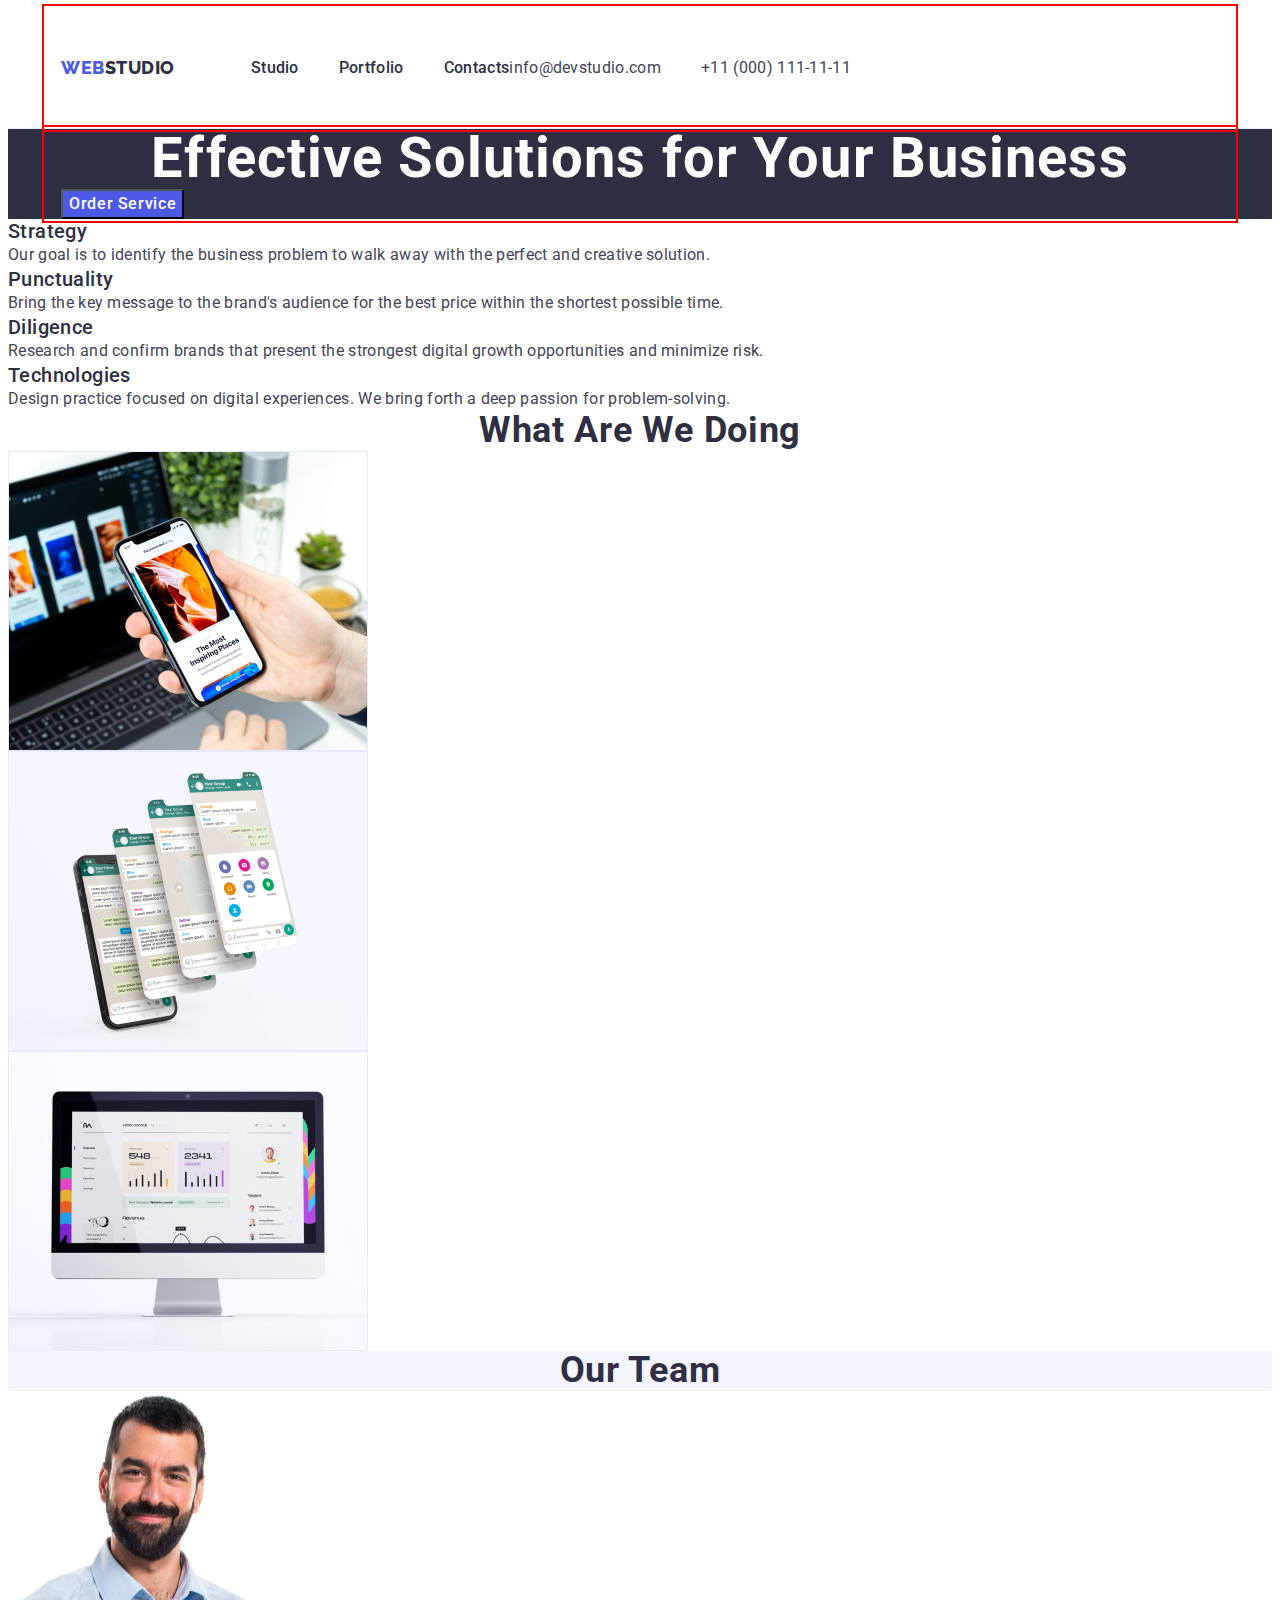
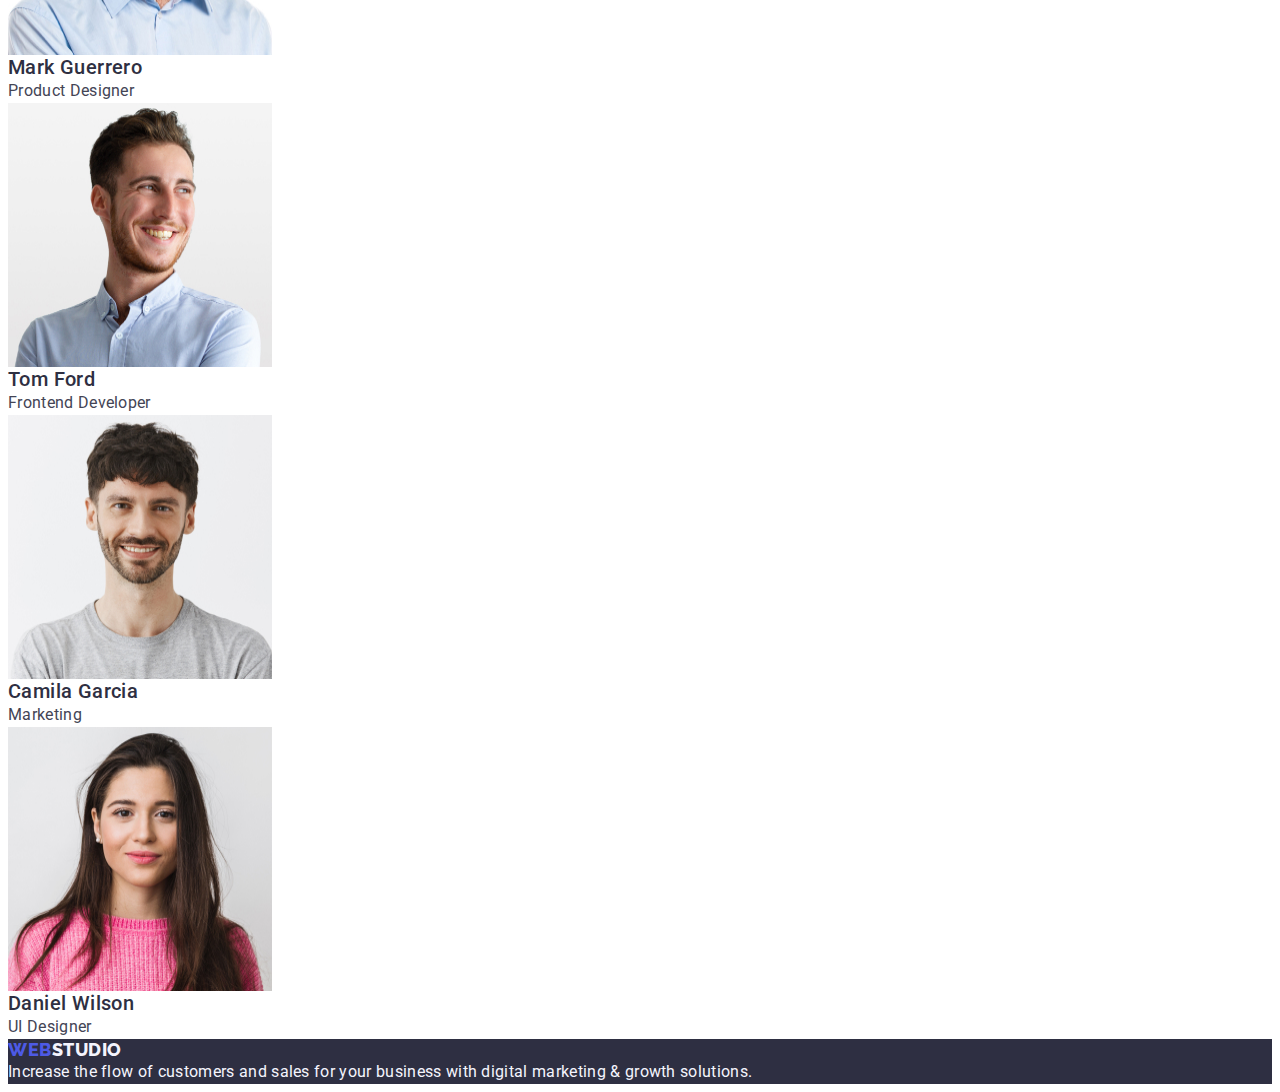
<file: index.html>
<!DOCTYPE html>
<html lang="en">
<head>
    <meta charset="UTF-8">
    <meta http-equiv="X-UA-Compatible" content="IE=edge">
    <meta name="viewport" content="width=device-width, initial-scale=1.0">
    <title>WebStudio</title>
    <link rel="preconnect" href="https://fonts.googleapis.com">
    <link rel="preconnect" href="https://fonts.gstatic.com" crossorigin>
    <link href="https://fonts.googleapis.com/css2?family=Raleway:wght@800&family=Roboto:wght@400;500;700&display=swap"
        rel="stylesheet">
    <link rel="stylesheet" href="https://cdnjs.cloudflare.com/ajax/libs/modern-normalize/1.1.0/modern-normalize.min.css" 
        integrity="sha512-wpPYUAdjBVSE4KJnH1VR1HeZfpl1ub8YT/NKx4PuQ5NmX2tKuGu6U/JRp5y+Y8XG2tV+wKQpNHVUX03MfMFn9Q==" 
        crossorigin="anonymous" 
        referrerpolicy="no-referrer" />
    <link rel="stylesheet" href="./css/style.css">
</head>
<body>
    <!--Top line-->
    <header class="page-header">        
        <div class="header-container container">
            <nav class="header-nav">   
                <a class="logo link" href="./index.html">WEB<span class="logo-dark">Studio</span></a>
                <ul class="header-nav-list list">
                    <li class="header-nav-item">
                        <a class="header-nav-link link" href="./index.html">Studio</a>
                    </li>
                    <li class="header-nav-item">
                        <a class="header-nav-link link" href="./portfolio.html">Portfolio</a>
                    </li>
                    <li class="header-nav-item">
                        <a class="header-nav-link link" href="">Contacts</a>
                    </li>
                </ul>
            </nav>
            <address class="header-contacts">
                <ul class="contacts-list list">
                    <li class="contacts-item">
                        <a class="contacts-link link" href="mailto:info@devstudio.com">info@devstudio.com</a>
                    </li>
                    <li class="contacts-item">
                        <a class="contacts-link link" href="tel:+110001111111">+11 (000) 111-11-11</a>
                    </li>
                </ul>
            </address>
        </div>
    </header>
    <main class="page-main">
        <!--Hero Section-->
        <section class="hero-section">
            <div class="container">
                <h1 class="hero-title">
                    Effective Solutions
                 for Your Business
                </h1>
                <button class="hero-sect-btn" type="button">Order Service</button>
            </div>
        </section>
        <!--Section_1-->
        <section>
            <h2 hidden class="text-style-subtitle">Feature</h2>
            <ul class="list">
                <li class="item">
                    <h3 class="text-style-header-item">Strategy</h3>
                    <p class="content">Our goal is to identify the business
                    problem to walk away with the perfect and creative solution.</p>
                </li>
                <li class="item">
                    <h3 class="text-style-header-item">Punctuality</h3>
                    <p class="content">Bring the key message to the brand's audience for the best price within the shortest possible time.</p>
                </li>
                <li class="item">
                    <h3 class="text-style-header-item">Diligence</h3>
                    <p class="content">Research and confirm brands that present the strongest digital growth opportunities and minimize risk.</p>
                </li>
                <li class="item">
                    <h3 class="text-style-header-item">Technologies</h3>
                    <p class="content">Design practice focused on digital experiences. We bring forth a deep passion for problem-solving.</p>
                </li>
            </ul>
        </section>
        <!--Section_2-->
        <section class="services-section">
            <h2 class="text-style-subtitle">What are we doing</h2>
            <ul class="list">
                <li class="item">
                    <img class="services-img" src="./images/info_on_the_monitor.jpg" alt="info_on_the_monitor" width="360" height="300"> 
                </li>
                <li class="item">
                    <img class="services-img" src="./images/smartphone_screen.jpg" alt="smartphone_screen" width="360" height="300">
                </li>
                <li class="item">
                    <img class="services-img" src="./images/laptop_and_phone.jpg" alt="laptop_and_phone" width="360" height="300">
                </li>
            </ul>
        </section>
        <!--Section_3-->
        <section class="team-section">
            <h2 class="text-style-subtitle">Our Team</h2>
            <ul class="list">
                <li class="team-item">
                    <img class="team-img" src="./images/img-3.jpg" alt="Mark Guerrero" width="264" height="264">
                    <h3 class="text-style-header-item">Mark Guerrero</h3>
                    <p class="content">Product Designer</p>
                </li>
                <li class="team-item">
                    <img class="team-img" src="./images/img-2.jpg" alt="Tom Ford" width="264" height="264">
                    <h3 class="text-style-header-item">Tom Ford</h3>
                    <p class="content">Frontend Developer</p>
                </li>
                <li class="team-item">
                    <img class="team-img" src="./images/img.jpg" alt="Camila Garcia" width="264" height="264">
                    <h3 class="text-style-header-item">Camila Garcia</h3>
                    <p class="content">Marketing</p>
                </li>
                <li class="team-item">
                    <img class="team-img" src="./images/img-1.jpg" alt="Daniel Wilson" width="264" height="264">
                    <h3 class="text-style-header-item">Daniel Wilson</h3>
                    <p class="content">UI Designer</p>
                </li>
            </ul>
        </section>
    </main>
    <!--Footer-->
    <footer class="page-footer">
        <a class="logo link" href="./index.html">WEB<span class="logo-light">Studio</span></a>
       <p class="content light-content">Increase the flow of customers and sales for your business with digital marketing & growth solutions.</p>
    </footer>
</body>
</html>
</file>
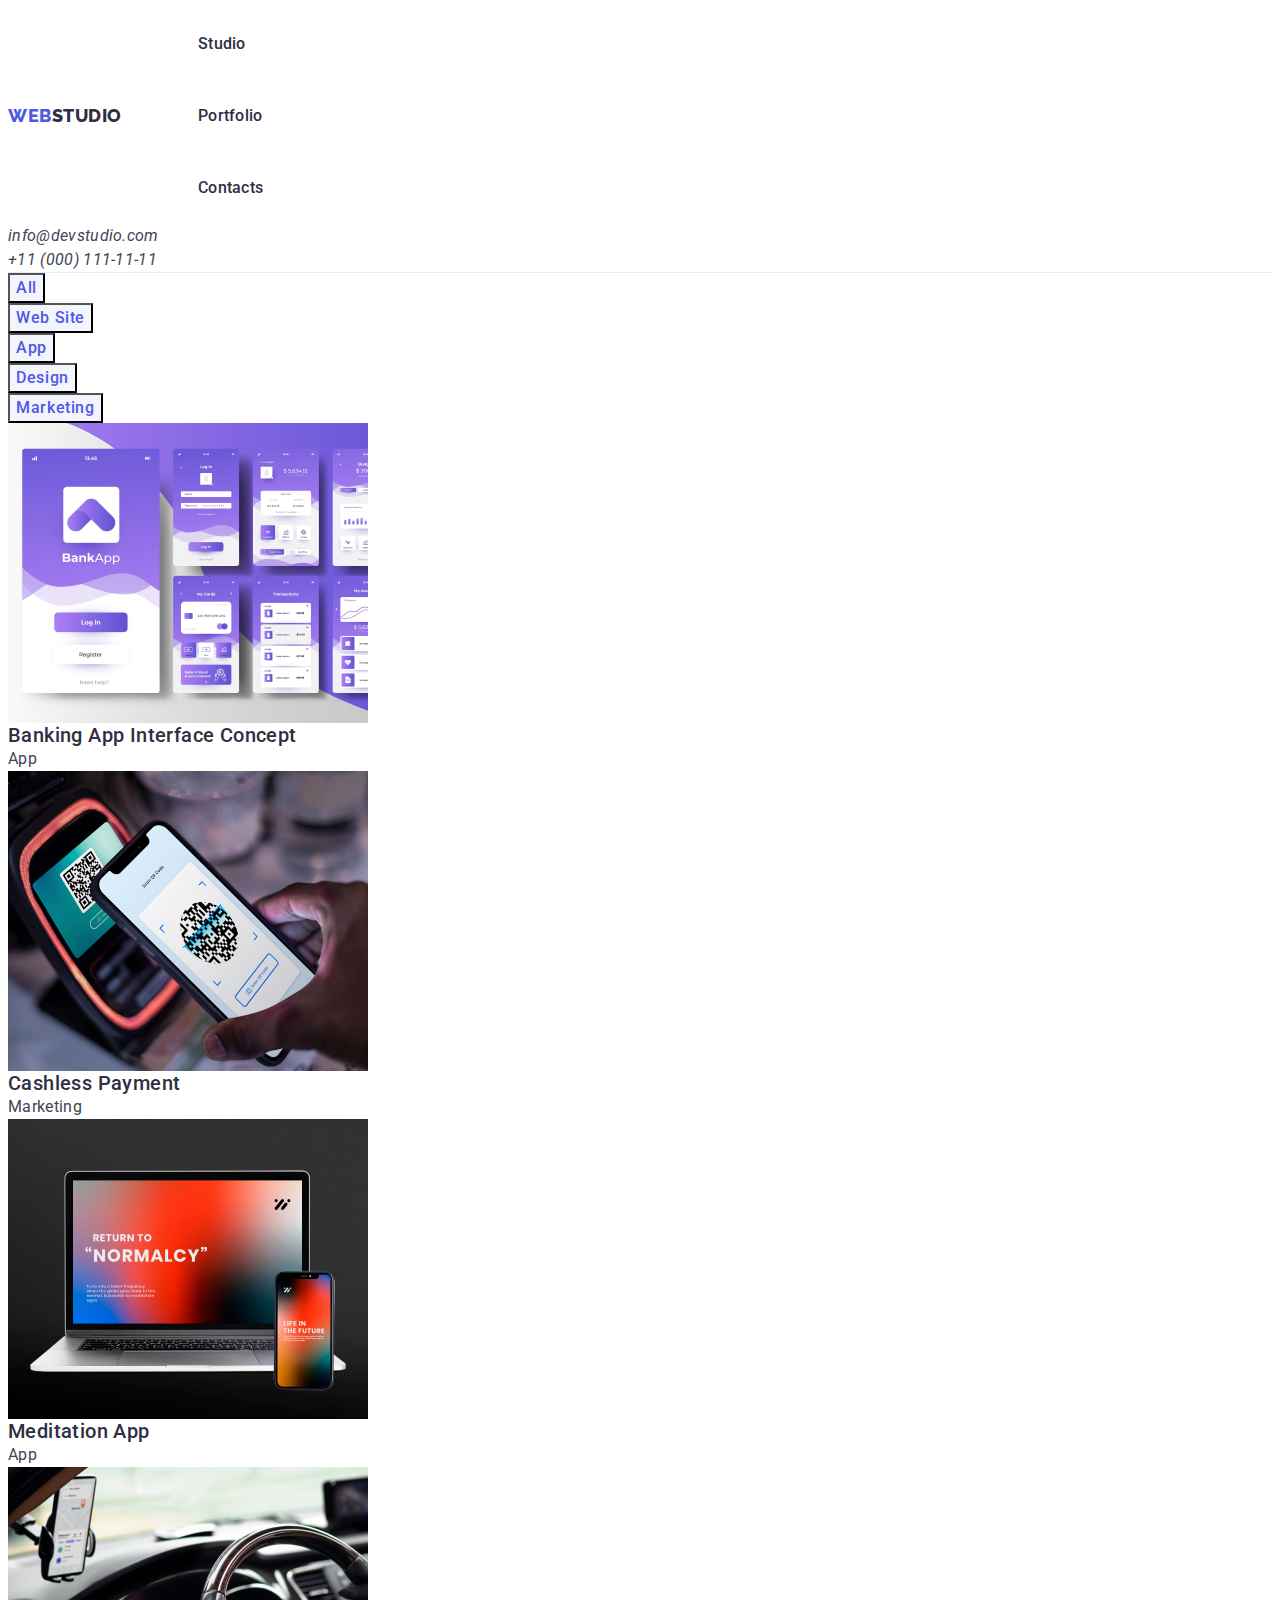
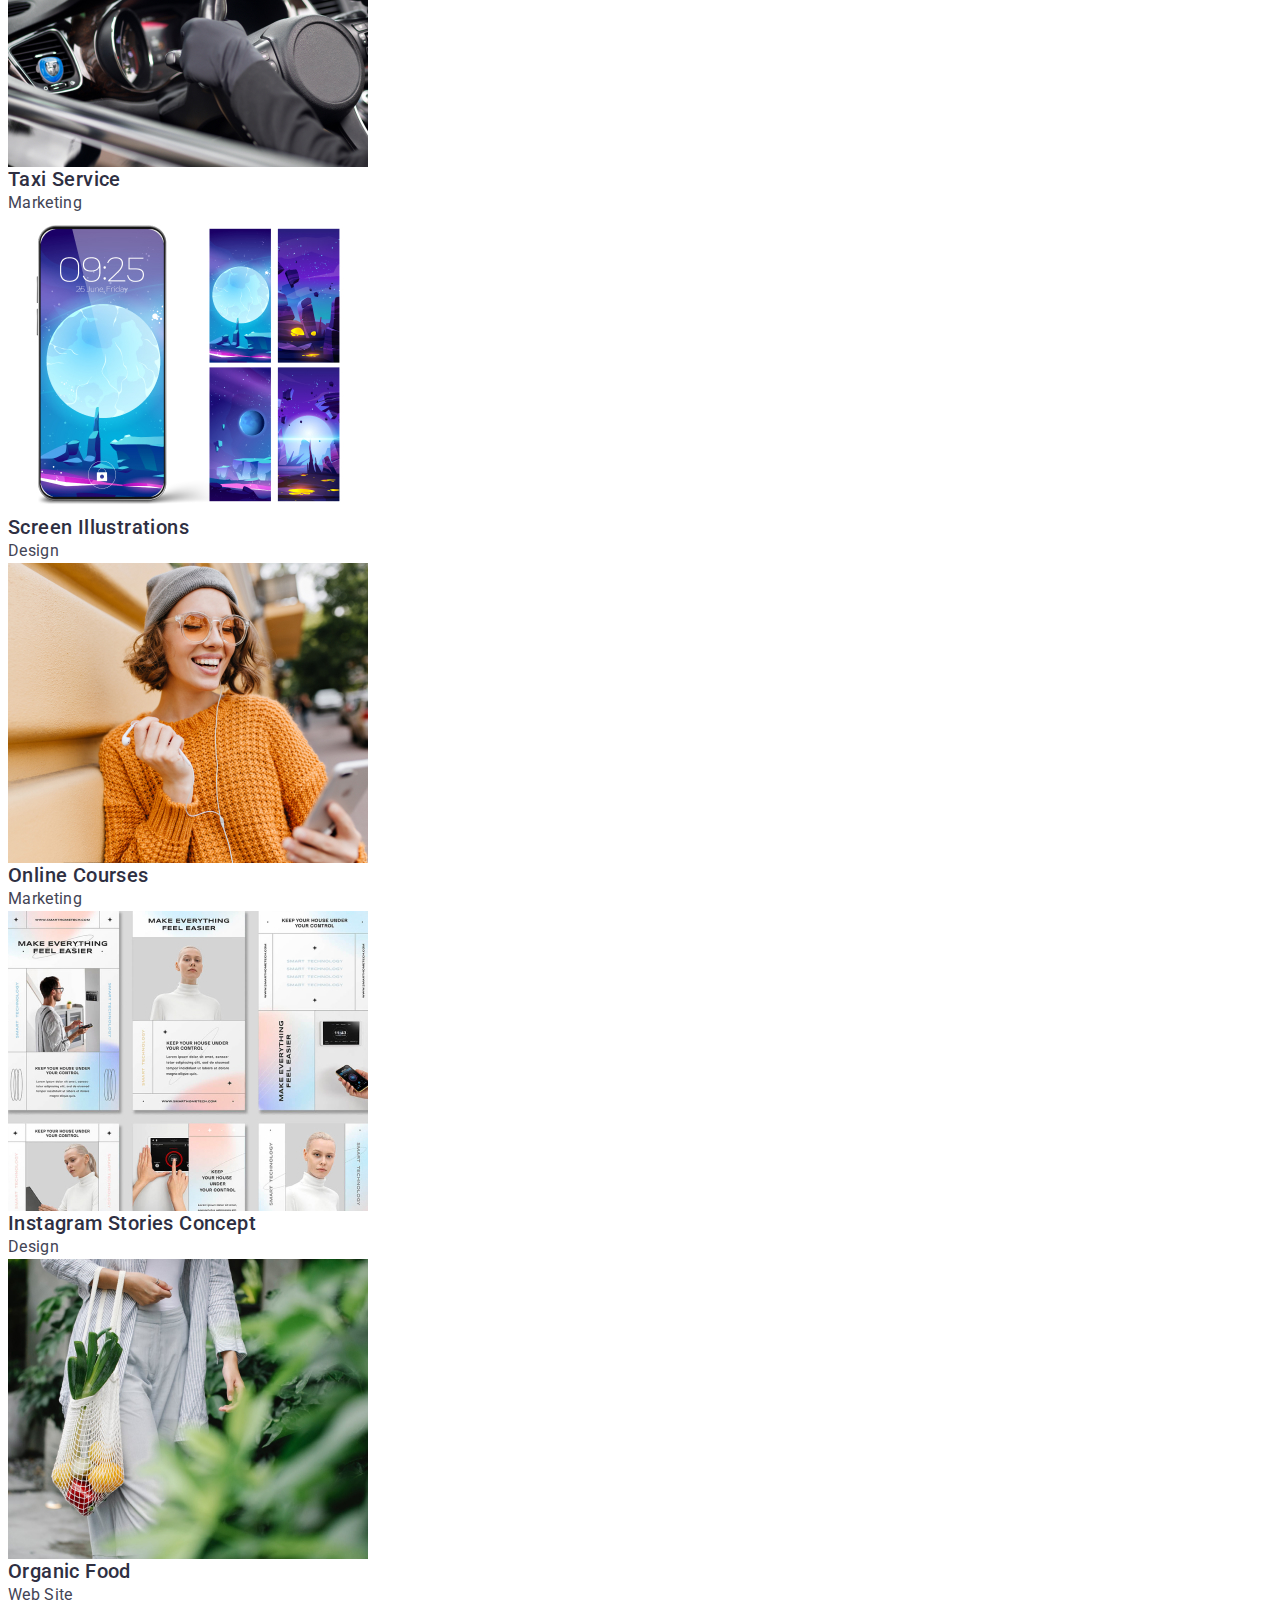
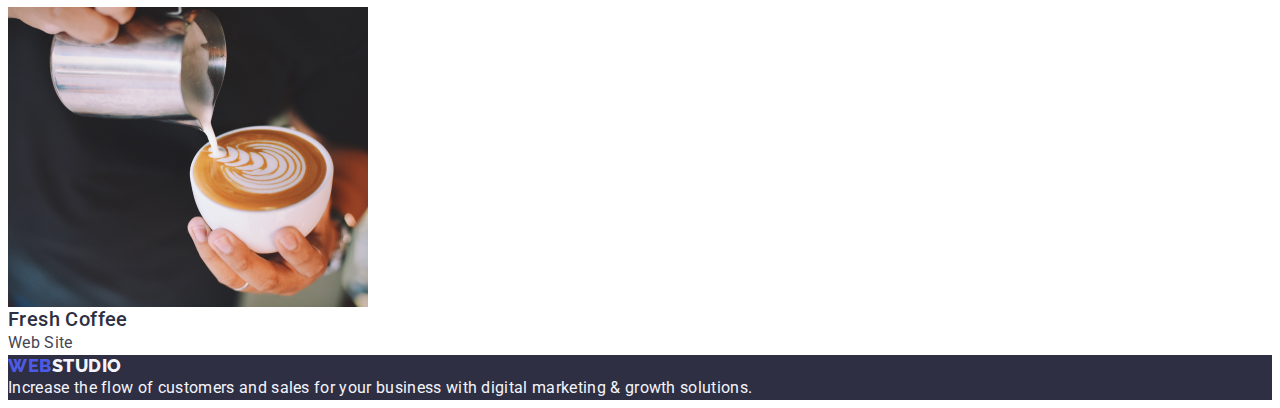
<file: portfolio.html>
<!DOCTYPE html>
<html lang="en">
<head>
    <meta charset="UTF-8">
    <meta http-equiv="X-UA-Compatible" content="IE=edge">
    <meta name="viewport" content="width=device-width, initial-scale=1.0">
    <title>Portfolio</title>
    <link rel="preconnect" href="https://fonts.googleapis.com">
    <link rel="preconnect" href="https://fonts.gstatic.com" crossorigin>
    <link href="https://fonts.googleapis.com/css2?family=Raleway:wght@800&family=Roboto:wght@400;500;700&display=swap"
        rel="stylesheet">
    <link rel="stylesheet" href="https://cdnjs.cloudflare.com/ajax/libs/modern-normalize/1.1.0/modern-normalize.min.css"
        integrity="sha512-wpPYUAdjBVSE4KJnH1VR1HeZfpl1ub8YT/NKx4PuQ5NmX2tKuGu6U/JRp5y+Y8XG2tV+wKQpNHVUX03MfMFn9Q=="
        crossorigin="anonymous" 
        referrerpolicy="no-referrer" />         
    <link rel="stylesheet" href="./css/style.css">
</head>
<body>
    <!--Top line-->
    <header class="page-header">
        <nav class="header-nav">
            <a class="logo link" href="./index.html">WEB<span class="logo-dark">Studio</span></a>
            <ul class="list">
                <li class="header-nav-item">
                    <a class="header-nav-link link" href="./index.html">Studio</a>
                </li>
                <li class="header-nav-item">
                    <a class="header-nav-link link" href="./portfolio.html">Portfolio</a>
                </li>
                <li class="header-nav-item">
                    <a class="header-nav-link link" href="">Contacts</a>
                </li>
            </ul>
        </nav>
        <address class="address-contacts">
            <ul class="list">
                <li>
                    <a class="contacts-link link" href="mailto:info@devstudio.com">info@devstudio.com</a>
                </li>
                <li>
                    <a class="contacts-link link" href="tel:+110001111111">+11 (000) 111-11-11</a>
                </li>
            </ul>
        </address>
    </header>
    <main>
        <!-- Filters_btn -->
        <section>
            <h1 hidden>Portfolio</h1>
            <ul class="list">
                <li>
                    <button class="filters-btn" type="button">All</button>
                </li>
                <li>
                    <button class="filters-btn" type="button">Web Site</button>
                </li>
                <li>
                    <button class="filters-btn" type="button">App</button>
                </li>
                <li>
                    <button class="filters-btn" type="button">Design</button>
                </li>
                <li>
                    <button class="filters-btn" type="button">Marketing</button>
                </li>
            </ul>
            <ul class="list">
                <li>
                    <a href="" class="link">
                        <img src="./images/img-p1.jpg" alt="Banking App Interface Concept" width="360" height="300">
                        <h2 class="text-style-header-item">Banking App Interface Concept</h2>
                        <p class="content">App</p>
                    </a>
                </li>
                <li>
                    <a href="" class="link">
                        <img src="./images/img-p2.jpg" alt="Cashless Payment" width="360" height="300">
                        <h2 class="text-style-header-item"> Cashless Payment</h2>
                        <p class="content">Marketing</p>
                    </a>
                </li>
                <li>
                    <a href="" class="link">
                        <img src="./images/img-p3.jpg" alt="Meditation App" width="360" height="300">
                        <h2 class="text-style-header-item">Meditation App</h2>
                        <p class="content">App</p>
                    </a>
                </li>
                <li>
                    <a href="" class="link">
                        <img src="./images/img-p4.jpg" alt="Taxi Service" width="360" height="300">
                        <h2 class="text-style-header-item">Taxi Service</h2>
                        <p class="content">Marketing</p>
                    </a>
                </li>
                <li>
                    <a href="" class="link">
                        <img src="./images/img-p5.jpg" alt="Screen Illustrations" width="360" height="300">
                        <h2 class="text-style-header-item">Screen Illustrations</h2>
                        <p class="content">Design</p>
                    </a>
                </li>
                <li>
                    <a href="" class="link">
                        <img src="./images/img-p6.jpg" alt="Online Courses" width="360" height="300">
                        <h2 class="text-style-header-item">Online Courses</h2>
                        <p class="content">Marketing</p>
                    </a>
                </li>
                <li>
                    <a href="" class="link">
                        <img src="./images/img-p7.jpg" alt="Instagram Stories Concept" width="360" height="300">
                        <h2 class="text-style-header-item">Instagram Stories Concept</h2>
                        <p class="content">Design</p>
                    </a>
                </li>
                <li>
                    <a href="" class="link">
                        <img src="./images/img-p8.jpg" alt="Organic Food" width="360" height="300">
                        <h2 class="text-style-header-item">Organic Food</h2>
                        <p class="content">Web Site</p>
                    </a>
                </li>
                <li>
                    <a href="" class="link">
                        <img src="./images/img-p9.jpg" alt="Fresh Coffee" width="360" height="300">
                        <h2 class="text-style-header-item">Fresh Coffee</h2>
                        <p class="content">Web Site</p>
                    </a>
                </li>
            </ul>
        </section>
    </main>
    <!--Footer-->
    <footer class="page-footer">
        <a class="logo link" href="./index.html">WEB<span class="logo-light">Studio</span></a>
        <p class="content light-content">Increase the flow of customers and sales for your business with digital marketing & growth solutions.</p>
    </footer>
</body>
</html>
</file>
<file: css/style.css>
/* html{
    box-sizing: border-box;
}

*,
*::before,
*::after {
    box-sizing: inherit;
} */




:root {
    --color-iris: #4d5ae5;
    --color-ocean: #404bbf;
    --color-navy-blue: #2e2f42;
    --color-green: #31d0aa;
    --color-slate: #434455;
    --color-light-slate: #8e8f99;
    --color-cornflower: #e7e9fc;
    --color-cloud: #f4f4fd;
    --color-navy-blue-modal: #2e2f42;
    --color-grey: #2e2f42;
    --color-white: #ffffff;
    --color-dairy: #fcfcfc;
}



body {
    font-family: Roboto, sans-serif;
    color: var(--color-slate);
    background-color: var(--color-white);
    letter-spacing: 0.02em;
    text-decoration: none;
    list-style: none;
    font-size: 16px;

}

.container {
    width: 1158px;
    margin: 0 auto;
    padding: 0 15px 0 15px;



    outline: 2px solid red;
    outline-offset: 2px;
}


/* Reset */
h1,h2,h3,h4,h5,h6,p{
    margin: 0;
}

.list {
    list-style: none;
    list-style-image: none;
    padding: 0;
    margin: 0;
}

.item {
    list-style: none;
    list-style-image: none;

}

.link {
    text-decoration: none;

}

.team-item {
    list-style: none;
    list-style-image: none;
    background-color: var(--color-white);
}

img {
    display: block;
}

button{
    cursor: pointer;
}

/* index.html */

.page-header{
    border-bottom: 1px solid var(--color-cornflower);
}

.header-container {
    display: flex;
    align-items: center;
    padding-top: 24px;
    padding-bottom: 24px;
    
}

.header-nav{
    display: flex;
    align-items: center;
}

.header-nav-list {
    display: flex;
    gap: 40px;
}

.header-nav-item {
    padding: 24px 0;
}

.contacts-list {
    display: flex;
    align-items: center;

}


.logo{
    font-family: Raleway, sans-serif;
    font-weight: 800;
    font-size: 18px;
    line-height: 1.17;
    letter-spacing: 0.03em;  
    margin-right: 76px;
    text-transform: uppercase;
    color: var(--color-iris);
}




.logo-dark{
    color: var(--color-navy-blue);
}

.logo-light{
    color: var(--color-cloud);
}





.header-nav-link{
    display: flex;
    font-weight: 500;
    line-height: 1.5;
    list-style: inherit;
    color: var(--color-navy-blue);
}

.header-nav-link:hover,
.header-nav-link:focus{
    color: var(--color-ocean);
}

.header-contacts{
    font-style: normal;
    display: block;
    align-items: center;
    
}

/* .contacts-list{
    margin-right: 40px;
} */

.contacts-item:nth-child(1){
    margin-right: 40px;

}

.contacts-link {
    line-height: 1.5;
    color: var(--color-slate);

}

.contacts-link:hover,
.contacts-link:focus {
    color: var(--color-ocean);
}

.text-style-header-item {
    /* header 3 */
    font-size: 20px;
    font-weight: 500;
    line-height: 1.2;
    text-decoration: none;
    text-transform: none;
    letter-spacing: 0.02em;
    color: var(--color-navy-blue);
    
}

.text-style-subtitle{
    /* Header 2 */
    font-weight: 700;
    font-size: 36px;
    line-height: 1.11;
    letter-spacing: 0.02em;
    text-transform: capitalize;
    text-align: center;
    color: var(--color-navy-blue);
}





.hero-section{
    background-color: var(--color-navy-blue); ;
}

.team-section{
    background-color: var(--color-cloud);
}

.hero-title{
    font-weight: 700;
    font-size: 56px;
    line-height: 1.07;
    text-align: center;
    letter-spacing: 0.02em;
    color: var(--color-white);
}

.hero-sect-btn{
    background: var(--color-iris);
    font-weight: 500;
    font-family: inherit;
    font-size: 16px;
    line-height: 1.5;
    letter-spacing: 0.04em;
    color: var(--color-white);
    /* cursor: pointer; */

}

.hero-sect-btn:hover,
.hero-sect-btn:focus{
    background-color: var(--color-ocean);
}


.content{
    line-height: 1.5;
    color: var(--color-slate);
}

.light-content{
    color: var(--color-cloud);

}

.page-footer{
    background-color: var(--color-navy-blue);
}

/* portfolio */

.filters-btn{
    list-style: none;
    font-family: inherit;
    font-weight: 500;
    font-size: 16px;
    line-height: 1.5;
    letter-spacing: 0.04em;
    color: var(--color-iris);
    background-color: var(--color-cloud);
    /* cursor: pointer; */
}

.filters-btn:hover,
.filters-btn:focus{
    color: var(--color-white);
    background-color: var(--color-ocean);
}
</file>
